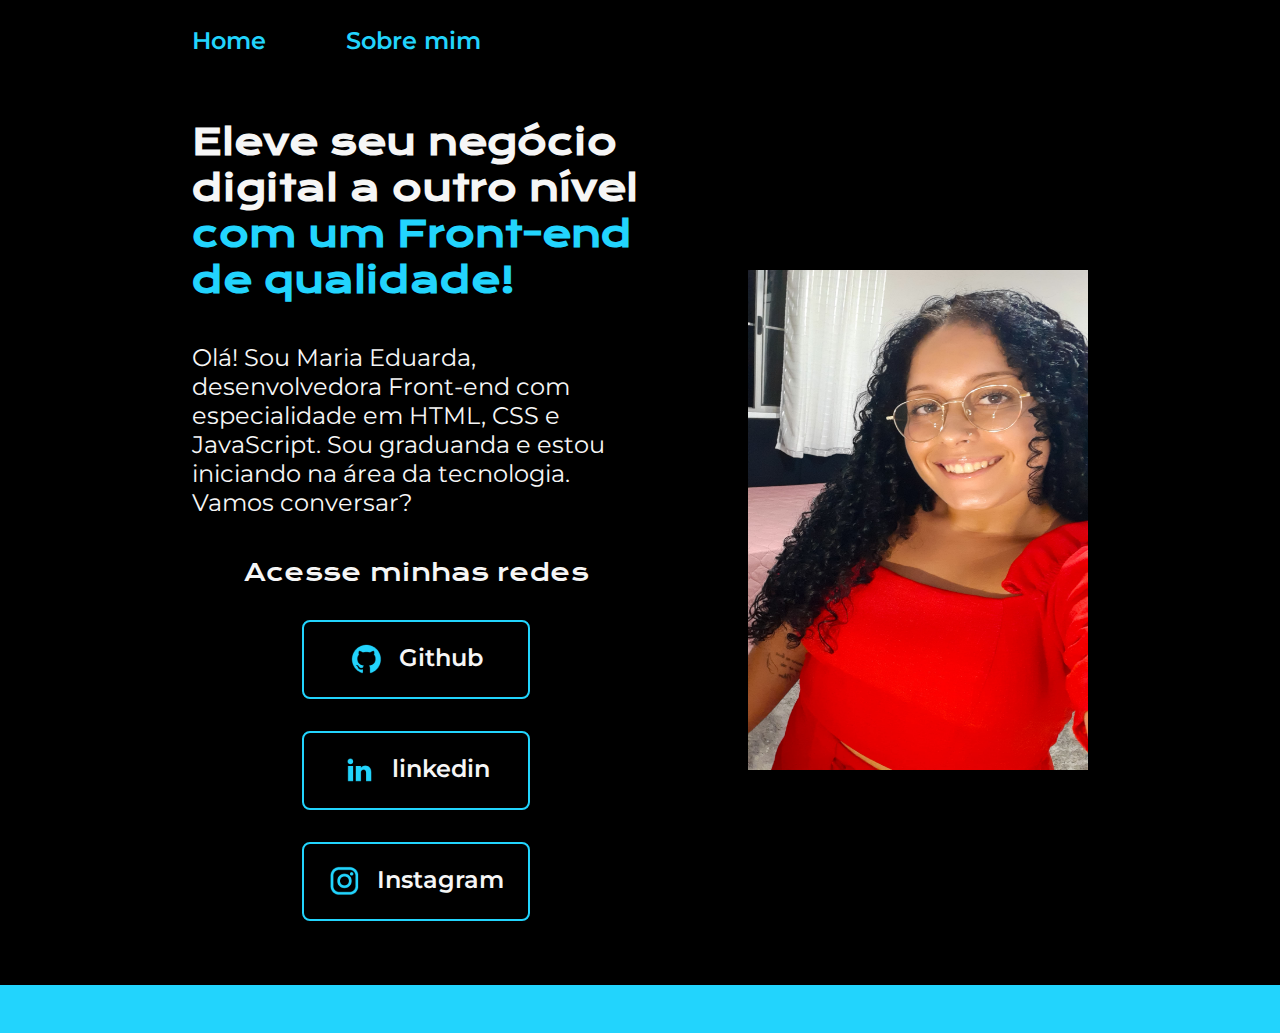
<file: index.html>
<!DOCTYPE html>
<html lang="pt-br">

<head>
    <meta charset="UTF-8">
    <meta http-equiv="X-UA-Compatible" content="IE=edge">
    <meta name="viewport" content="width=device-width, initial-scale=1.0">
    <link rel="stylesheet" href="style.css">
    <title>Portifolio</title>
</head>

<body>
    <header class="cabecalho">
        <nav class="cabecalho__menu">
            <a class="cabecalho__menu__link" href="index.html">Home</a>
            <a class="cabecalho__menu__link" href="about.html">Sobre mim</a>
        </nav>
    </header>

    <main class="apresentacao">
        <section class="apresentacao__conteudo">
            <h1 class="apresentacao__conteudo__titulo">Eleve seu negócio digital a outro nível<strong 
            class="titulo-destaque"> com um Front-end de qualidade!
            </strong></h1>
            <p class="apresentacao__conteudo__texto">Olá! Sou Maria Eduarda, desenvolvedora
            Front-end com especialidade em HTML, CSS e
            JavaScript. Sou graduanda e estou iniciando
            na área da tecnologia.
            Vamos conversar?</p>

            <div class="apresentacao__links">
                <h2 class="apresentacao__links__subtitulo">Acesse minhas redes</h2>
                <a class="apresentacao__links__navegacao" href="https://github.com/MaduAraujo">
                    <img src="./img/github.png">
                    Github
                </a>

                <a class="apresentacao__links__navegacao" href="https://www.linkedin.com/in/mariaeduarda2801/">
                    <img src="./img/linkedin.png">
                    linkedin
                </a>

                <a class="apresentacao__links__navegacao" href="https://www.instagram.com/eduarda_computerscience">
                    <img src="./img/instagram.png">
                    Instagram
                </a>
            </div>
        </section>
        <img src="./img/WhatsApp Image 2025-01-08 at 18.20.08.jpeg" alt="Foto da Maria Eduarda" width=340 height=500>
    </main>
    <footer class="rodape">
    </footer>
</body>

</html>
</file>
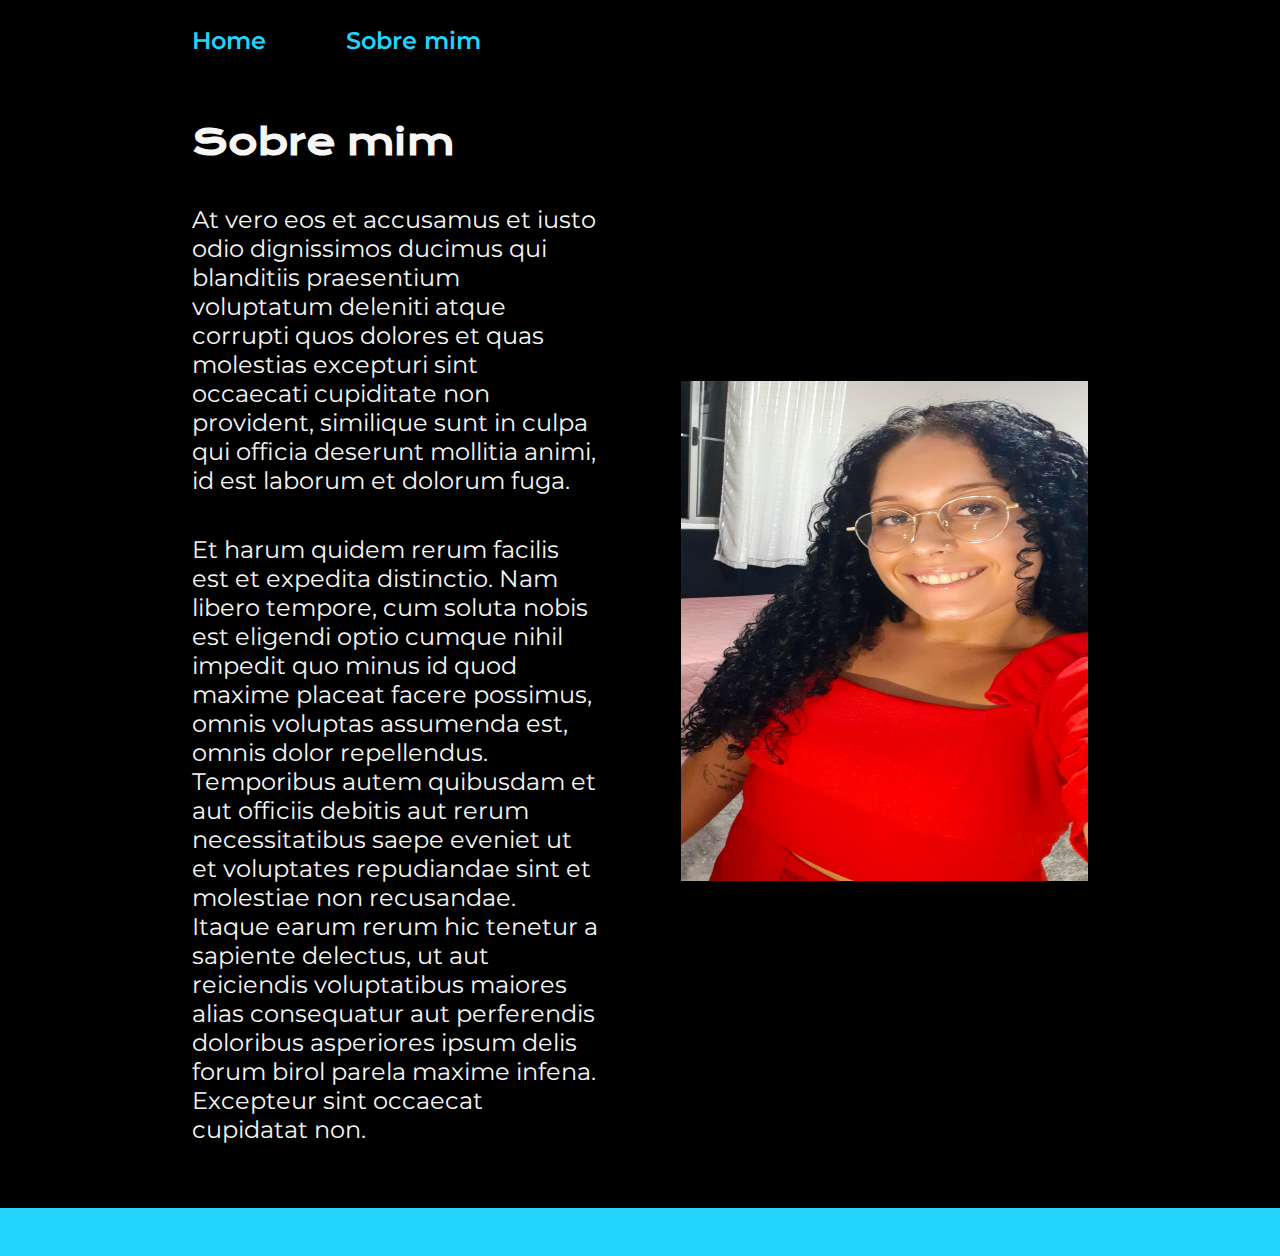
<file: about.html>
<!DOCTYPE html>
<html lang="pt-br">

<head>
    <meta charset="UTF-8">
    <meta http-equiv="X-UA-Compatible" content="IE=edge">
    <meta name="viewport" content="width=device-width, initial-scale=1.0">
    <link rel="stylesheet" href="style.css">
    <title>Sobre mim</title>
</head>

<body>
    <header class="cabecalho">
        <nav class="cabecalho__menu">
            <a class="cabecalho__menu__link" href="index.html">Home</a>
            <a class="cabecalho__menu__link" href="about.html">Sobre mim</a>
        </nav>
    </header>

    <main class="apresentacao">
        <section class="apresentacao__conteudo">
            <h1 class="apresentacao__conteudo__titulo">Sobre mim</h1>
            <p class="apresentacao__conteudo__texto">At vero eos et accusamus et iusto odio dignissimos ducimus qui blanditiis praesentium voluptatum deleniti
                atque corrupti quos dolores et quas molestias excepturi sint occaecati cupiditate non provident,
                similique sunt in culpa qui officia deserunt mollitia animi, id est laborum et dolorum fuga.
            </p>

            <p class="apresentacao__conteudo__texto">
                Et harum quidem rerum facilis est et expedita distinctio. Nam libero tempore, cum soluta nobis est
                eligendi optio cumque nihil impedit quo minus id quod maxime placeat facere possimus, omnis voluptas
                assumenda est, omnis dolor repellendus. Temporibus autem quibusdam et aut officiis debitis aut rerum
                necessitatibus saepe eveniet ut et voluptates repudiandae sint et molestiae non recusandae. Itaque earum
                rerum hic tenetur a sapiente delectus, ut aut reiciendis voluptatibus maiores alias consequatur aut
                perferendis doloribus asperiores ipsum delis forum birol parela maxime infena. Excepteur sint occaecat
                cupidatat non.</p>
        </section>
        <img class="apresentacao__imagem" src="./img/WhatsApp Image 2025-01-08 at 18.20.08.jpeg" alt="Foto da Maria Eduarda"  width=340 height=500>
    </main>

    <footer class="rodape">
    </footer>
</body>

</html>
</file>
<file: style.css>
@import url('https://fonts.googleapis.com/css2?family=Krona+One&family=Montserrat:wght@400;600&display=swap');

:root {
    --cor-primaria: #000000;
    --cor-secundaria: #F6F6F6;
    --cor-terciaria: #22D4FD;
    --cor-hover: #272727;

    --fonte-primaria: 'Krona One', sans-serif;
    --fonte-secundaria: 'Montserrat', sans-serif;
}
*{
    margin: 0;
    padding: 0;
}

body{
    box-sizing: border-box;
    background-color: var(--cor-primaria);
    color: var(--cor-secundaria);
}
.cabecalho{
    padding: 2% 0% 0% 15%;
}
.cabecalho__menu{
    display: flex;
    gap: 80px;
}
.cabecalho__menu__link{
    font-family: var(--fonte-secundaria);
    font-size: 1.5rem;
    font-weight: 600;
    color: var(--cor-terciaria);
    text-decoration: none;
}
.apresentacao{
    padding: 5% 15%;
    display: flex;
    align-items: center;
    justify-content: space-between;
    gap: 82px;
}
.apresentacao__conteudo{
    width: 50%;
    display: flex;
    flex-direction: column;
    gap: 40px;
}

.apresentacao__conteudo__titulo{
    font-size: 2.25rem;
    font-family: var(--fonte-primaria);
}
.titulo-destaque{
    color: var(--cor-terciaria);
}
.apresentacao__conteudo__texto{
    font-size: 1.5rem;
    font-family: var(--fonte-secundaria);
}

.apresentacao__links{
    display: flex;
    flex-direction: column;
    justify-content: space-between;
    align-items: center;
    gap: 32px;
}
.apresentacao__links__subtitulo{
    font-family: var(--fonte-primaria);
    font-weight: 400;
    font-size: 1.5rem;
}
.apresentacao__links__navegacao{
    display: flex;
    justify-content: center;
    gap: 16px;
    border: 2px solid var(--cor-terciaria);
    width: 50%;
    text-align: center;
    border-radius: 8px;
    font-size: 1.5rem;
    font-weight: 600;
    padding: 21.5px 0;
    text-decoration: none;
    color: var(--cor-secundaria);
    font-family: var(--fonte-secundaria);
}
.apresentacao__links__navegacao:hover{
    background-color: var(--cor-hover);
}
.apresentacao__imagem{
    width: 50%;
}
.rodape{
    color: var(--cor-primaria);
    background-color: var(--cor-terciaria);
    padding: 24px;
    text-align: center;
    font-family: var(--fonte-secundaria);
    font-size: 1.5rem;
    font-weight: 400;
}

@media (max-width: 1200px) {
    .cabecalho{
        padding: 10%;
    }

    .cabecalho__menu{
        justify-content: center;
    }

    .apresentacao {
        flex-direction: column-reverse;
        padding: 5%;
    }

    .apresentacao__conteudo{
        width: auto;
    }
}
</file>
